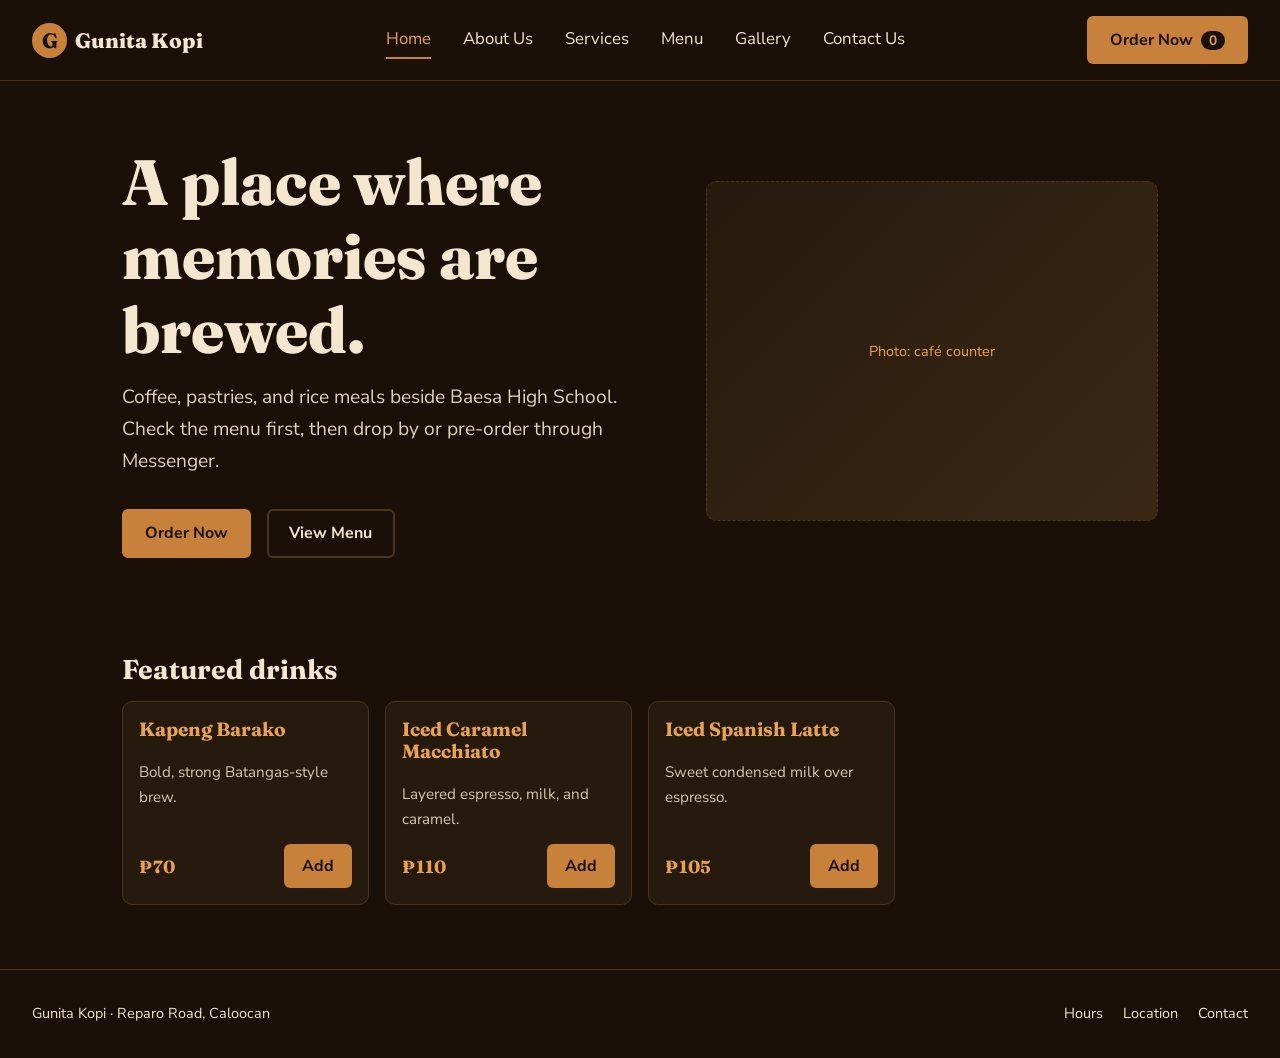
<file: index.html>
<!DOCTYPE html>
<html lang="en">
<head>
<meta charset="utf-8">
<meta name="viewport" content="width=device-width, initial-scale=1">
<title>Gunita Kopi | A place where memories are brewed</title>
<link rel="stylesheet" href="https://fonts.googleapis.com/css2?family=Fraunces:wght@600;800&family=Nunito+Sans:wght@400;600;700&display=swap">
<link rel="stylesheet" href="style.css">
</head>
<body>
<a class="skip" href="#main">Skip to content</a>
<header class="top">
  <a class="brand" href="#home"><span class="mark">G</span>Gunita Kopi</a>
  <button class="burger" id="burger" aria-label="Toggle menu" aria-expanded="false">Menu</button>
  <nav id="nav" aria-label="Main">
    <a href="#home">Home</a><a href="#about">About Us</a><a href="#services">Services</a>
    <a href="#menu">Menu</a><a href="#gallery">Gallery</a><a href="#contact">Contact Us</a>
  </nav>
  <button class="btn" id="orderBtn">Order Now <span id="cartCount" class="count">0</span></button>
</header>

<main id="main">
<!-- HOME -->
<section class="page" id="home">
  <div class="hero">
    <div>
      <h1>A place where memories are brewed.</h1>
      <p class="lead">Coffee, pastries, and rice meals beside Baesa High School. Check the menu first, then drop by or pre-order through Messenger.</p>
      <div class="row"><button class="btn" data-open-cart>Order Now</button><a class="btn ghost" href="#menu">View Menu</a></div>
    </div>
    <div class="ph hero-ph" role="img" aria-label="Placeholder for a photo of the Gunita Kopi counter"><span>Photo: café counter</span></div>
  </div>
  <h2>Featured drinks</h2>
  <div class="grid" id="featured"></div>
</section>

<!-- ABOUT -->
<section class="page" id="about">
  <h1>Our story</h1>
  <div class="two">
    <div class="prose">
      <p>Gunita Kopi opened in April 2025 along Reparo Road in Caloocan, founded by Mr. Eric Espedilion. <em>Gunita</em> means memory and <em>Kopi</em> means coffee.</p>
      <p>We serve students, teachers, workers, and neighbors who want a warm, familiar place to talk, study, and unwind.</p>
      <h3>Mission</h3><p>To provide quality coffee, meals, and service that create comfort, happiness, and meaningful experiences for customers.</p>
      <h3>Vision</h3><p>To become a well-known local café recognized for its warm atmosphere, friendly service, and positive community impact.</p>
    </div>
    <div class="ph" role="img" aria-label="Placeholder for a photo of the café"><span>Photo: our shop</span></div>
  </div>
  <h2>Meet the team</h2>
  <div class="grid">
    <article class="card center"><div class="ph sm"><span>Photo</span></div><h3>Mr. Eric Espedilion</h3><p>Owner and founder</p></article>
    <article class="card center"><div class="ph sm"><span>Photo</span></div><h3>Our baristas</h3><p>Coffee, drinks, and the daily rush</p></article>
    <article class="card center"><div class="ph sm"><span>Photo</span></div><h3>Working students</h3><p>Food prep, serving, and upkeep</p></article>
  </div>
</section>

<!-- SERVICES -->
<section class="page" id="services">
  <h1>Our services</h1>
  <p class="lead">Three ways to enjoy Gunita Kopi.</p>
  <div class="grid">
    <article class="card"><h3>Dine-in</h3><p>Comfortable seating for conversations and meals with friends or co-workers.</p></article>
    <article class="card"><h3>Study and hangout</h3><p>A quiet corner for students and teachers from nearby schools to read, review, and relax.</p></article>
    <article class="card"><h3>Messenger pre-order</h3><p>Add items to your order here, send it through Facebook Messenger, and pick it up at the café.</p></article>
  </div>
  <div class="cta"><p>Ready to order ahead?</p><button class="btn" data-open-cart>Order Now</button></div>
</section>

<!-- MENU -->
<section class="page" id="menu">
  <h1>Our menu</h1>
  <div class="tabs" id="tabs" role="tablist" aria-label="Menu categories"></div>
  <p class="status" id="menuStatus" role="status" aria-live="polite">Pick a category, then tap Add to build your order.</p>
  <div class="grid" id="menuGrid"></div>
  <p class="note">Prices and availability are subject to change. Confirm with the café when you order.</p>
</section>

<!-- GALLERY -->
<section class="page" id="gallery">
  <h1>Gallery</h1>
  <div class="tabs" id="galTabs"></div>
  <div class="gal" id="galGrid"></div>
</section>

<!-- CONTACT -->
<section class="page" id="contact">
  <h1>Contact us</h1>
  <div class="two">
    <form id="form" novalidate>
      <h2>Send a message</h2>
      <label for="fn">Name</label><input id="fn" required autocomplete="name">
      <label for="fe">Email</label><input id="fe" type="email" required autocomplete="email">
      <label for="fm">Message</label><textarea id="fm" rows="5" required></textarea>
      <button class="btn" type="submit">Send message</button>
      <p class="status" id="formStatus" role="status" aria-live="polite"></p>
    </form>
    <div>
      <div class="ph" role="img" aria-label="Placeholder for a map"><span>Map: Reparo Road, beside Baesa High School</span></div>
      <h2>Visit us</h2>
      <p>Reparo Road, beside Baesa High School, Caloocan City</p>
      <p>Hours: Daily, 10:00 AM to 9:00 PM <small>(update with your real hours)</small></p>
      <p><a class="link" id="msgLink" target="_blank" rel="noopener" href="#">Message us on Facebook</a></p>
    </div>
  </div>
</section>
</main>

<footer>
  <span>Gunita Kopi · Reparo Road, Caloocan</span>
  <span><a href="#contact">Hours</a> <a href="#contact">Location</a> <a href="#contact">Contact</a></span>
</footer>

<!-- CART -->
<aside class="cart" id="cart" aria-label="Your order" aria-hidden="true">
  <div class="cart-head"><h2>Your order</h2><button class="x" id="closeCart" aria-label="Close order panel">Close</button></div>
  <div id="cartItems"></div>
  <div class="total">Total <strong id="cartTotal">₱0</strong></div>
  <label for="cName">Name for pickup</label><input id="cName" autocomplete="name">
  <button class="btn wide" id="sendOrder">Send order on Messenger</button>
  <button class="btn ghost wide" id="clearCart">Clear order</button>
  <p class="status" id="cartStatus" role="status" aria-live="polite"></p>
</aside>
<div class="scrim" id="scrim"></div>
<script src="script.js"></script>
</body>
</html>
</file>
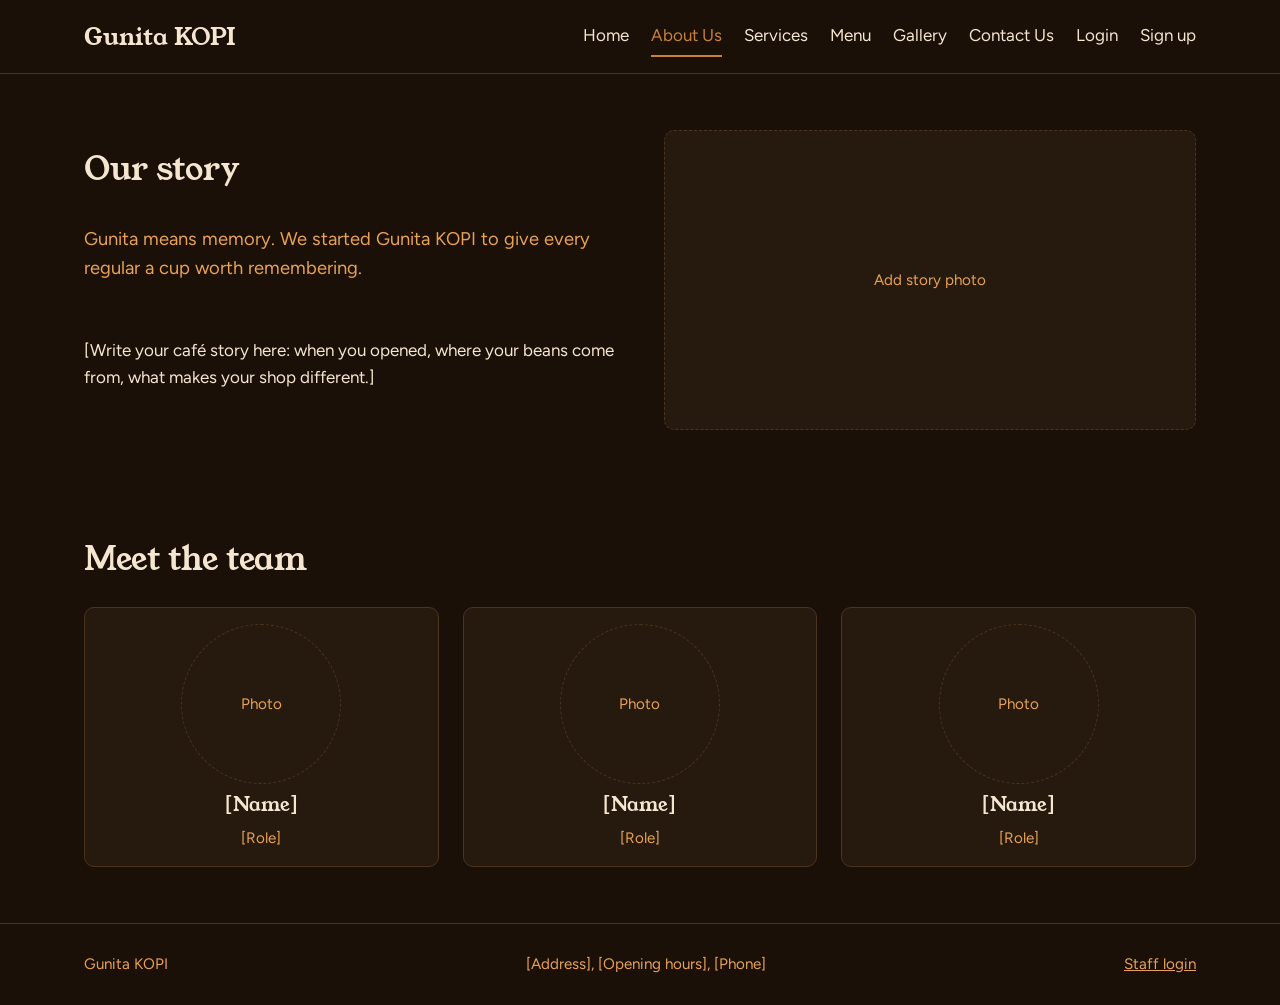
<file: about.html>
<!doctype html>
<html lang="en">
<head>
<meta charset="utf-8">
<meta name="viewport" content="width=device-width,initial-scale=1">
<title>About Us | Gunita KOPI</title>
<link rel="preconnect" href="https://fonts.googleapis.com">
<link href="https://fonts.googleapis.com/css2?family=Figtree:wght@400;700&family=Young+Serif&display=swap" rel="stylesheet">
<style>
:root{--bg:#1a1008;--card:#261a0e;--line:#4a3420;--cream:#f5e6d0;--or:#c8813a;--lo:#e8a255;--ok:#7eb89a}
*{box-sizing:border-box}
body{margin:0;background:var(--bg);color:var(--cream);font:17px/1.6 'Figtree',sans-serif}
h1,h2,h3{font-family:'Young Serif',Georgia,serif;font-weight:400;line-height:1.15;margin:0}
h1{font-size:clamp(2.4rem,6vw,4rem)}h2{font-size:2rem}h3{font-size:1.2rem}
a{color:var(--lo)}
.wrap{max-width:1160px;margin:0 auto;padding:0 24px}
header{border-bottom:1px solid var(--line)}
header .wrap{display:flex;align-items:center;justify-content:space-between;gap:16px;flex-wrap:wrap;padding-top:16px;padding-bottom:16px}
.logo{font:1.5rem 'Young Serif',serif;color:var(--cream);text-decoration:none}.logo span{color:var(--cream)}
nav{display:flex;gap:22px;flex-wrap:wrap}
nav a{color:var(--cream);text-decoration:none;padding:6px 0;border-bottom:2px solid transparent}
nav a:hover,nav a[aria-current]{color:var(--or);border-color:var(--or)}
.btn{display:inline-flex;align-items:center;min-height:44px;padding:0 24px;background:var(--or);color:var(--bg);border:0;border-radius:6px;font:700 1rem 'Figtree',sans-serif;text-decoration:none;cursor:pointer}
.btn:hover{background:var(--lo)}
.btn.ghost{background:transparent;color:var(--cream);border:1px solid var(--line)}
:focus-visible{outline:3px solid var(--lo);outline-offset:2px}
section{padding:56px 0}
.split{display:grid;grid-template-columns:repeat(auto-fit,minmax(300px,1fr));gap:48px;align-items:center}
.stack{display:flex;flex-direction:column;gap:18px;align-items:flex-start}
.row{display:flex;gap:14px;flex-wrap:wrap}
.lead{color:var(--lo);font-size:1.15rem;max-width:46ch}
.ph{min-height:300px;background:var(--card);border:1px dashed var(--line);border-radius:10px;display:flex;align-items:center;justify-content:center;color:var(--lo);font-size:.95rem}
.ph.sm{min-height:150px;width:100%}
.grid{display:grid;grid-template-columns:repeat(auto-fit,minmax(240px,1fr));gap:24px;margin-top:28px}
.card{background:var(--card);border:1px solid var(--line);border-radius:10px;padding:16px;display:flex;flex-direction:column;gap:10px}
.card p{margin:0;color:var(--lo);font-size:.95rem}
.card .bar{display:flex;justify-content:space-between;align-items:center;margin-top:auto}
.price{color:var(--lo);font-weight:700}
.tabs{display:flex;gap:10px;flex-wrap:wrap;margin:24px 0 0}
.tab{min-height:44px;padding:0 20px;border-radius:22px;border:1px solid var(--line);background:var(--card);color:var(--cream);font:1rem 'Figtree',sans-serif;cursor:pointer}
.tab[aria-pressed=true]{background:var(--or);color:var(--bg);border-color:var(--or);font-weight:700}
.status{display:none;margin-top:18px;padding:12px 16px;border:1px solid var(--ok);color:var(--cream);background:var(--card);border-radius:8px}
.status::before{content:'\2713  ';color:var(--ok);font-weight:700}
.status.show{display:block}
form{display:flex;flex-direction:column;gap:14px}
label{display:flex;flex-direction:column;gap:6px;color:var(--lo);font-size:.95rem}
input,textarea{background:var(--card);color:var(--cream);border:1px solid var(--line);border-radius:6px;padding:12px 14px;font:1rem 'Figtree',sans-serif}
input:focus,textarea:focus{outline:0;border:2px solid var(--or);padding:11px 13px}
footer{border-top:1px solid var(--line);padding:28px 0;color:var(--lo);font-size:.95rem}
footer .wrap{display:flex;justify-content:space-between;gap:12px;flex-wrap:wrap}
</style>
</head>
<body>
<header><div class="wrap"><a class="logo" href="index.html">Gunita <span>KOPI</span></a><nav aria-label="Main"><a href="index.html">Home</a><a href="about.html" aria-current=page>About Us</a><a href="services.html">Services</a><a href="menu.html">Menu</a><a href="gallery.html">Gallery</a><a href="contact.html">Contact Us</a><a href="login.html">Login</a><a href="signup.html">Sign up</a></nav><a class="btn" href="buyer.html">Order now</a></div></header>
<main>
<section><div class="wrap split"><div class="stack"><h2>Our story</h2><p class="lead">Gunita means memory. We started Gunita KOPI to give every regular a cup worth remembering.</p><p>[Write your café story here: when you opened, where your beans come from, what makes your shop different.]</p></div><div class="ph">Add story photo</div></div></section>
<section><div class="wrap"><h2>Meet the team</h2><div class="grid"><article class="card" style="align-items:center;text-align:center"><div class="ph sm" style="max-width:160px;min-height:160px;border-radius:50%">Photo</div><h3>[Name]</h3><p>[Role]</p></article><article class="card" style="align-items:center;text-align:center"><div class="ph sm" style="max-width:160px;min-height:160px;border-radius:50%">Photo</div><h3>[Name]</h3><p>[Role]</p></article><article class="card" style="align-items:center;text-align:center"><div class="ph sm" style="max-width:160px;min-height:160px;border-radius:50%">Photo</div><h3>[Name]</h3><p>[Role]</p></article></div></div></section>
</main>
<footer><div class="wrap"><span>Gunita KOPI</span><span>[Address], [Opening hours], [Phone]</span></div></footer>

<script src="app.js"></script></body>
</html>
</file>
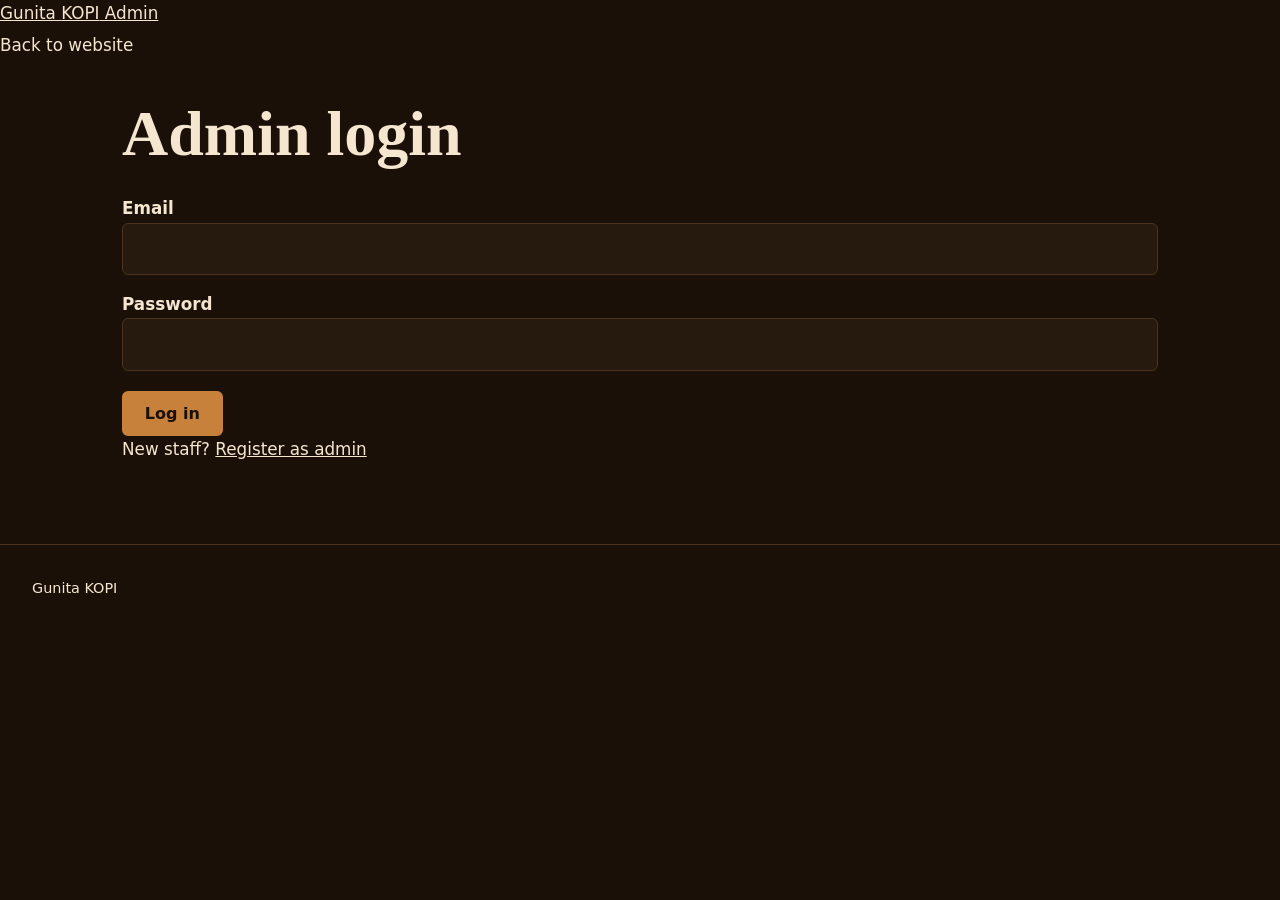
<file: admin-login.html>
<!doctype html><html lang="en"><head><meta charset="utf-8"><meta name="viewport" content="width=device-width,initial-scale=1"><title>Admin login | Gunita KOPI</title><link href="https://fonts.googleapis.com/css2?family=Figtree:wght@400;700&family=Young+Serif&display=swap" rel="stylesheet"><link rel="stylesheet" href="style.css"></head><body data-page="adminLogin"><header></header><main><section><div class="wrap" id="app"></div></section></main><footer><div class="wrap"><span>Gunita KOPI</span></div></footer><script src="app.js"></script></body></html>
</file>
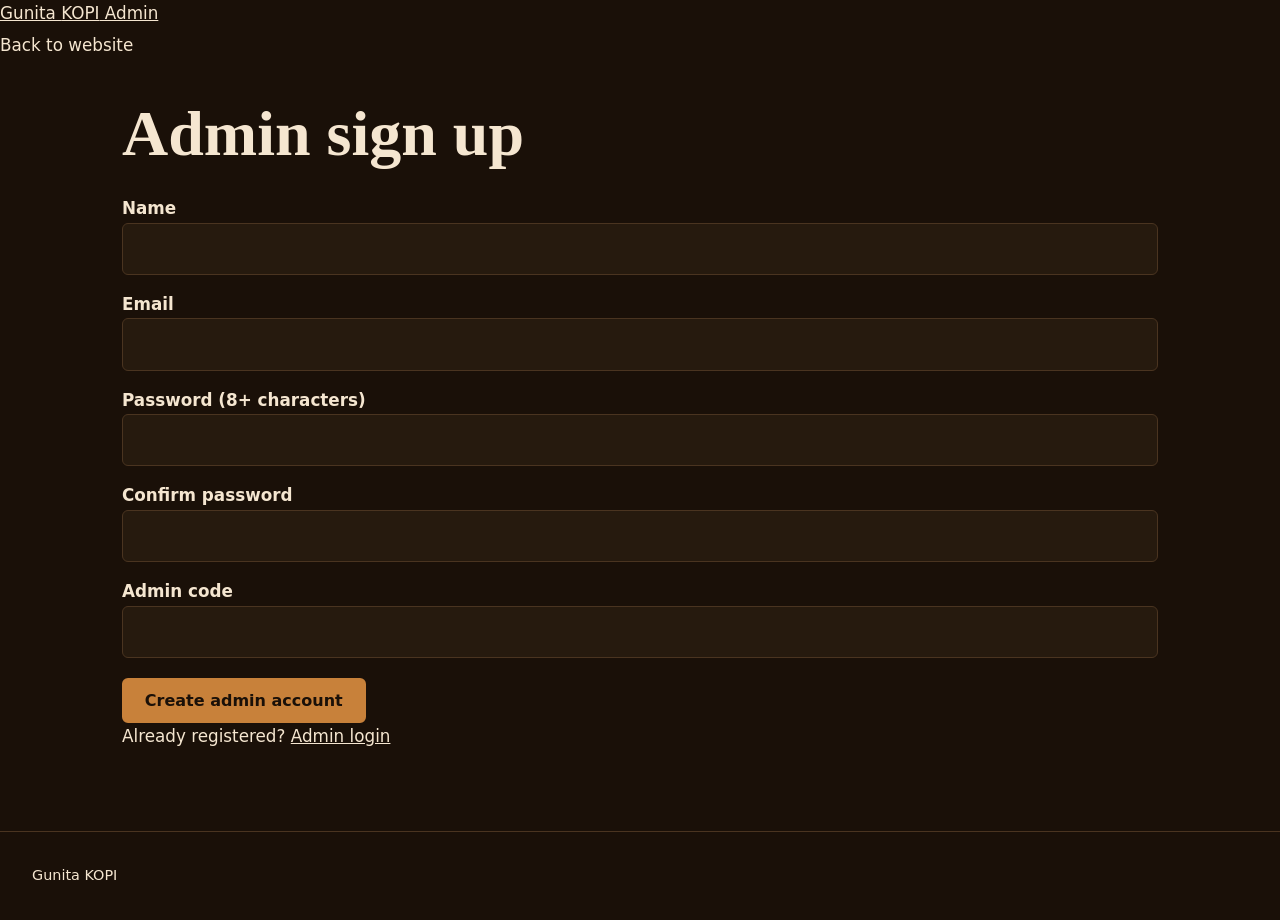
<file: admin-signup.html>
<!doctype html><html lang="en"><head><meta charset="utf-8"><meta name="viewport" content="width=device-width,initial-scale=1"><title>Admin sign up | Gunita KOPI</title><link href="https://fonts.googleapis.com/css2?family=Figtree:wght@400;700&family=Young+Serif&display=swap" rel="stylesheet"><link rel="stylesheet" href="style.css"></head><body data-page="adminSignup"><header></header><main><section><div class="wrap" id="app"></div></section></main><footer><div class="wrap"><span>Gunita KOPI</span></div></footer><script src="app.js"></script></body></html>
</file>
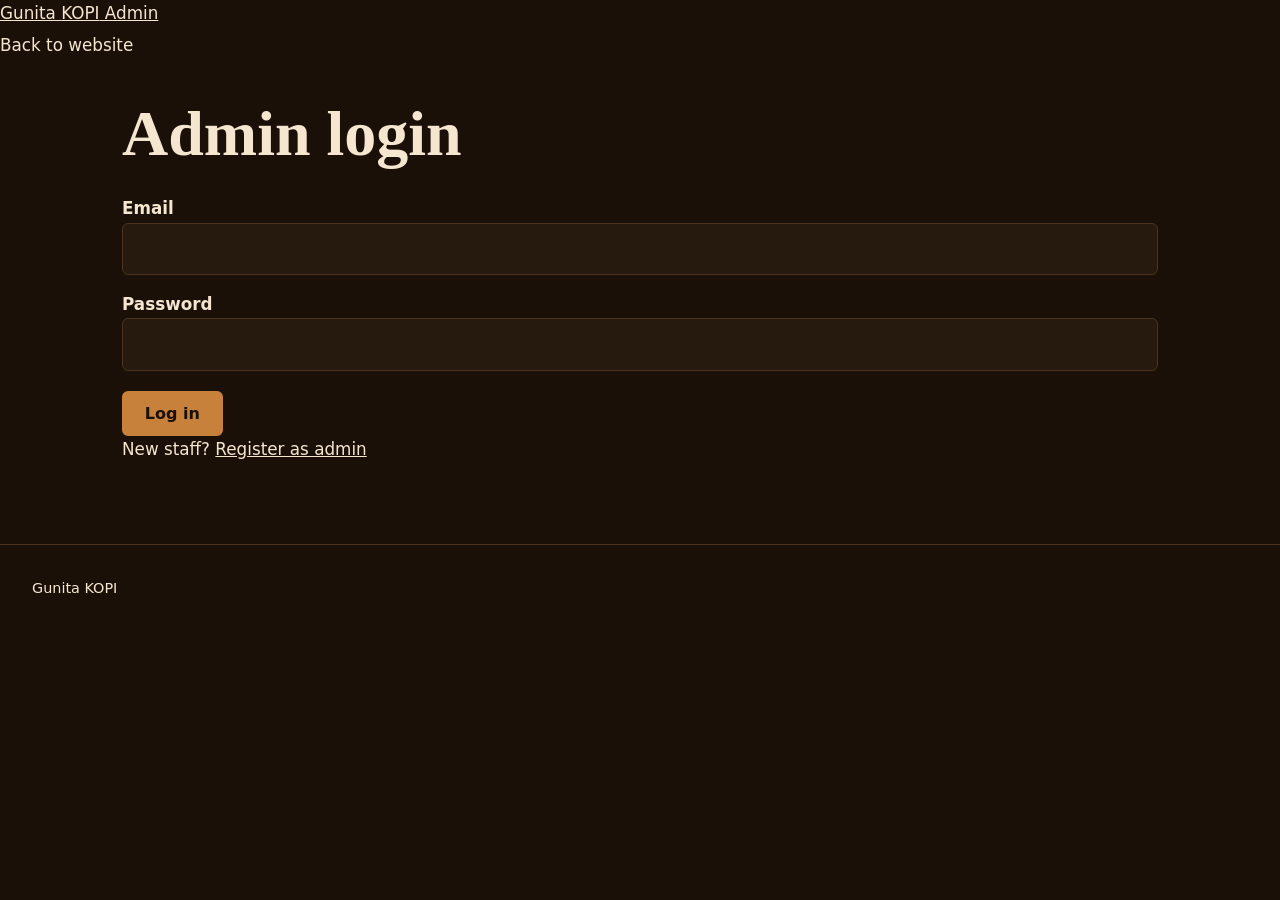
<file: admin.html>
<!doctype html><html lang="en"><head><meta charset="utf-8"><meta name="viewport" content="width=device-width,initial-scale=1"><title>Admin | Gunita KOPI</title><link href="https://fonts.googleapis.com/css2?family=Figtree:wght@400;700&family=Young+Serif&display=swap" rel="stylesheet"><link rel="stylesheet" href="style.css"></head><body data-page="admin"><header></header><main><section><div class="wrap" id="app"></div></section></main><footer><div class="wrap"><span>Gunita KOPI</span></div></footer><script src="app.js"></script></body></html>
</file>
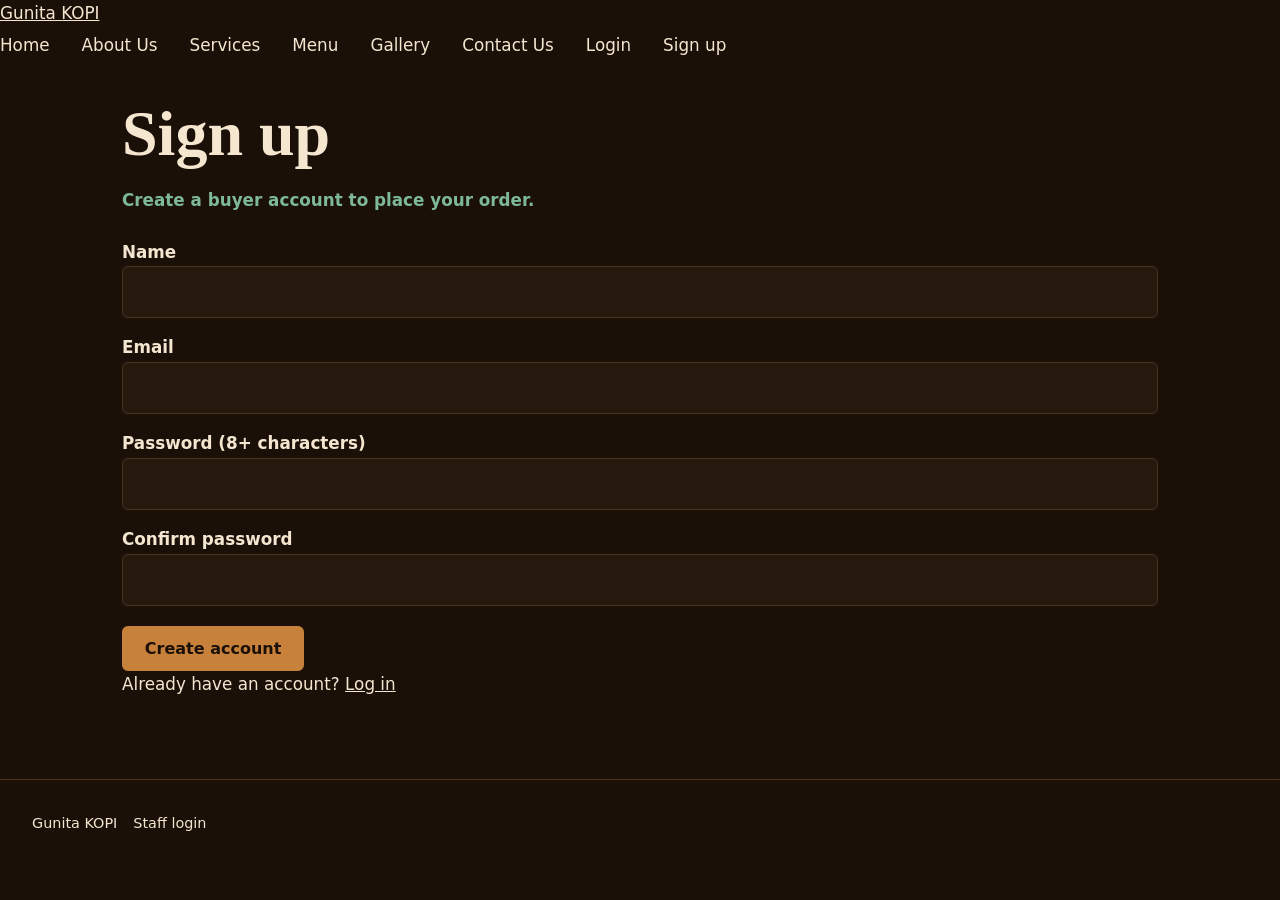
<file: buyer.html>
<!doctype html><html lang="en"><head><meta charset="utf-8"><meta name="viewport" content="width=device-width,initial-scale=1"><title>Order | Gunita KOPI</title><link href="https://fonts.googleapis.com/css2?family=Figtree:wght@400;700&family=Young+Serif&display=swap" rel="stylesheet"><link rel="stylesheet" href="style.css"></head><body data-page="buyer"><header></header><main><section><div class="wrap" id="app"></div></section></main><footer><div class="wrap"><span>Gunita KOPI</span></div></footer><script src="app.js"></script></body></html>
</file>
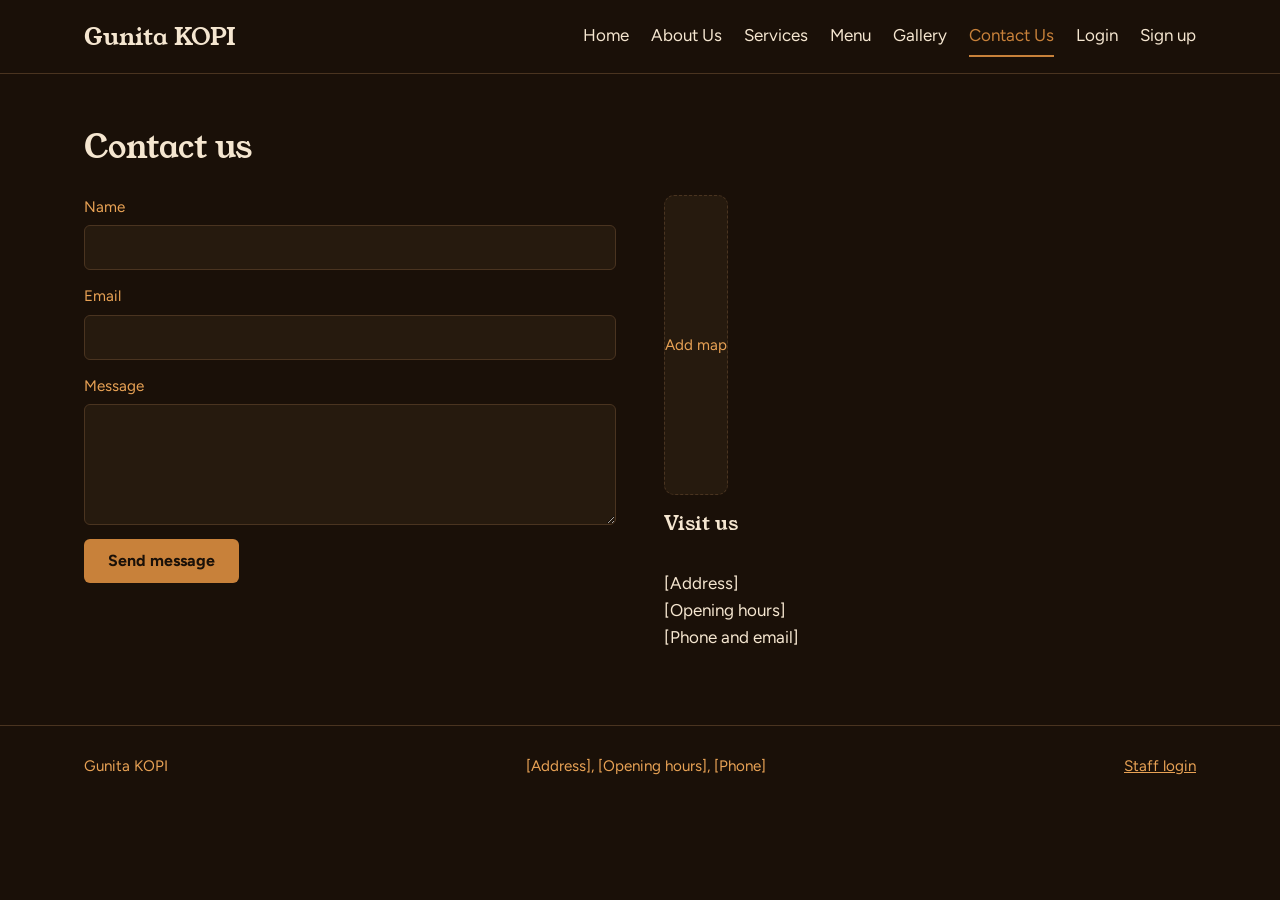
<file: contact.html>
<!doctype html>
<html lang="en">
<head>
<meta charset="utf-8">
<meta name="viewport" content="width=device-width,initial-scale=1">
<title>Contact Us | Gunita KOPI</title>
<link rel="preconnect" href="https://fonts.googleapis.com">
<link href="https://fonts.googleapis.com/css2?family=Figtree:wght@400;700&family=Young+Serif&display=swap" rel="stylesheet">
<style>
:root{--bg:#1a1008;--card:#261a0e;--line:#4a3420;--cream:#f5e6d0;--or:#c8813a;--lo:#e8a255;--ok:#7eb89a}
*{box-sizing:border-box}
body{margin:0;background:var(--bg);color:var(--cream);font:17px/1.6 'Figtree',sans-serif}
h1,h2,h3{font-family:'Young Serif',Georgia,serif;font-weight:400;line-height:1.15;margin:0}
h1{font-size:clamp(2.4rem,6vw,4rem)}h2{font-size:2rem}h3{font-size:1.2rem}
a{color:var(--lo)}
.wrap{max-width:1160px;margin:0 auto;padding:0 24px}
header{border-bottom:1px solid var(--line)}
header .wrap{display:flex;align-items:center;justify-content:space-between;gap:16px;flex-wrap:wrap;padding-top:16px;padding-bottom:16px}
.logo{font:1.5rem 'Young Serif',serif;color:var(--cream);text-decoration:none}.logo span{color:var(--cream)}
nav{display:flex;gap:22px;flex-wrap:wrap}
nav a{color:var(--cream);text-decoration:none;padding:6px 0;border-bottom:2px solid transparent}
nav a:hover,nav a[aria-current]{color:var(--or);border-color:var(--or)}
.btn{display:inline-flex;align-items:center;min-height:44px;padding:0 24px;background:var(--or);color:var(--bg);border:0;border-radius:6px;font:700 1rem 'Figtree',sans-serif;text-decoration:none;cursor:pointer}
.btn:hover{background:var(--lo)}
.btn.ghost{background:transparent;color:var(--cream);border:1px solid var(--line)}
:focus-visible{outline:3px solid var(--lo);outline-offset:2px}
section{padding:56px 0}
.split{display:grid;grid-template-columns:repeat(auto-fit,minmax(300px,1fr));gap:48px;align-items:center}
.stack{display:flex;flex-direction:column;gap:18px;align-items:flex-start}
.row{display:flex;gap:14px;flex-wrap:wrap}
.lead{color:var(--lo);font-size:1.15rem;max-width:46ch}
.ph{min-height:300px;background:var(--card);border:1px dashed var(--line);border-radius:10px;display:flex;align-items:center;justify-content:center;color:var(--lo);font-size:.95rem}
.ph.sm{min-height:150px;width:100%}
.grid{display:grid;grid-template-columns:repeat(auto-fit,minmax(240px,1fr));gap:24px;margin-top:28px}
.card{background:var(--card);border:1px solid var(--line);border-radius:10px;padding:16px;display:flex;flex-direction:column;gap:10px}
.card p{margin:0;color:var(--lo);font-size:.95rem}
.card .bar{display:flex;justify-content:space-between;align-items:center;margin-top:auto}
.price{color:var(--lo);font-weight:700}
.tabs{display:flex;gap:10px;flex-wrap:wrap;margin:24px 0 0}
.tab{min-height:44px;padding:0 20px;border-radius:22px;border:1px solid var(--line);background:var(--card);color:var(--cream);font:1rem 'Figtree',sans-serif;cursor:pointer}
.tab[aria-pressed=true]{background:var(--or);color:var(--bg);border-color:var(--or);font-weight:700}
.status{display:none;margin-top:18px;padding:12px 16px;border:1px solid var(--ok);color:var(--cream);background:var(--card);border-radius:8px}
.status::before{content:'\2713  ';color:var(--ok);font-weight:700}
.status.show{display:block}
form{display:flex;flex-direction:column;gap:14px}
label{display:flex;flex-direction:column;gap:6px;color:var(--lo);font-size:.95rem}
input,textarea{background:var(--card);color:var(--cream);border:1px solid var(--line);border-radius:6px;padding:12px 14px;font:1rem 'Figtree',sans-serif}
input:focus,textarea:focus{outline:0;border:2px solid var(--or);padding:11px 13px}
footer{border-top:1px solid var(--line);padding:28px 0;color:var(--lo);font-size:.95rem}
footer .wrap{display:flex;justify-content:space-between;gap:12px;flex-wrap:wrap}
</style>
</head>
<body>
<header><div class="wrap"><a class="logo" href="index.html">Gunita <span>KOPI</span></a><nav aria-label="Main"><a href="index.html">Home</a><a href="about.html">About Us</a><a href="services.html">Services</a><a href="menu.html">Menu</a><a href="gallery.html">Gallery</a><a href="contact.html" aria-current=page>Contact Us</a><a href="login.html">Login</a><a href="signup.html">Sign up</a></nav><a class="btn" href="buyer.html">Order now</a></div></header>
<main>
<section><div class="wrap"><h2>Contact us</h2><div class="split" style="align-items:start;margin-top:28px"><form id="cf"><label>Name<input name="name" required></label><label>Email<input type="email" name="email" required></label><label>Message<textarea name="message" rows="5" required></textarea></label><button class="btn" type="submit" style="align-self:flex-start">Send message</button><div class="status" id="status" role="status">Message sent. We will reply soon.</div></form><div class="stack"><div class="ph">Add map</div><h3>Visit us</h3><p>[Address]<br>[Opening hours]<br>[Phone and email]</p></div></div></div></section>
</main>
<footer><div class="wrap"><span>Gunita KOPI</span><span>[Address], [Opening hours], [Phone]</span></div></footer>
<script>document.getElementById('cf').onsubmit=e=>{e.preventDefault();document.getElementById('status').classList.add('show');e.target.reset()}</script>
<script src="app.js"></script></body>
</html>
</file>
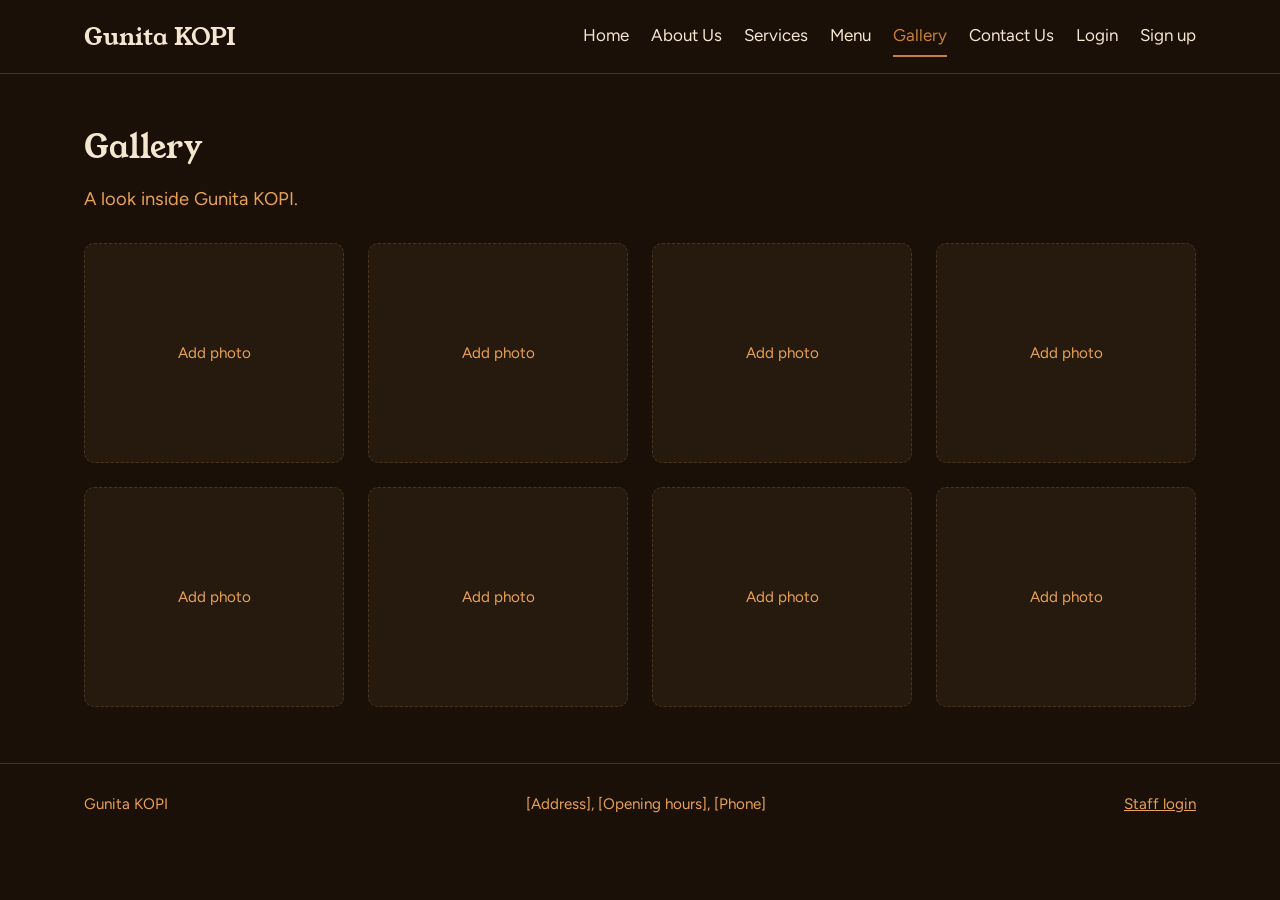
<file: gallery.html>
<!doctype html>
<html lang="en">
<head>
<meta charset="utf-8">
<meta name="viewport" content="width=device-width,initial-scale=1">
<title>Gallery | Gunita KOPI</title>
<link rel="preconnect" href="https://fonts.googleapis.com">
<link href="https://fonts.googleapis.com/css2?family=Figtree:wght@400;700&family=Young+Serif&display=swap" rel="stylesheet">
<style>
:root{--bg:#1a1008;--card:#261a0e;--line:#4a3420;--cream:#f5e6d0;--or:#c8813a;--lo:#e8a255;--ok:#7eb89a}
*{box-sizing:border-box}
body{margin:0;background:var(--bg);color:var(--cream);font:17px/1.6 'Figtree',sans-serif}
h1,h2,h3{font-family:'Young Serif',Georgia,serif;font-weight:400;line-height:1.15;margin:0}
h1{font-size:clamp(2.4rem,6vw,4rem)}h2{font-size:2rem}h3{font-size:1.2rem}
a{color:var(--lo)}
.wrap{max-width:1160px;margin:0 auto;padding:0 24px}
header{border-bottom:1px solid var(--line)}
header .wrap{display:flex;align-items:center;justify-content:space-between;gap:16px;flex-wrap:wrap;padding-top:16px;padding-bottom:16px}
.logo{font:1.5rem 'Young Serif',serif;color:var(--cream);text-decoration:none}.logo span{color:var(--cream)}
nav{display:flex;gap:22px;flex-wrap:wrap}
nav a{color:var(--cream);text-decoration:none;padding:6px 0;border-bottom:2px solid transparent}
nav a:hover,nav a[aria-current]{color:var(--or);border-color:var(--or)}
.btn{display:inline-flex;align-items:center;min-height:44px;padding:0 24px;background:var(--or);color:var(--bg);border:0;border-radius:6px;font:700 1rem 'Figtree',sans-serif;text-decoration:none;cursor:pointer}
.btn:hover{background:var(--lo)}
.btn.ghost{background:transparent;color:var(--cream);border:1px solid var(--line)}
:focus-visible{outline:3px solid var(--lo);outline-offset:2px}
section{padding:56px 0}
.split{display:grid;grid-template-columns:repeat(auto-fit,minmax(300px,1fr));gap:48px;align-items:center}
.stack{display:flex;flex-direction:column;gap:18px;align-items:flex-start}
.row{display:flex;gap:14px;flex-wrap:wrap}
.lead{color:var(--lo);font-size:1.15rem;max-width:46ch}
.ph{min-height:300px;background:var(--card);border:1px dashed var(--line);border-radius:10px;display:flex;align-items:center;justify-content:center;color:var(--lo);font-size:.95rem}
.ph.sm{min-height:150px;width:100%}
.grid{display:grid;grid-template-columns:repeat(auto-fit,minmax(240px,1fr));gap:24px;margin-top:28px}
.card{background:var(--card);border:1px solid var(--line);border-radius:10px;padding:16px;display:flex;flex-direction:column;gap:10px}
.card p{margin:0;color:var(--lo);font-size:.95rem}
.card .bar{display:flex;justify-content:space-between;align-items:center;margin-top:auto}
.price{color:var(--lo);font-weight:700}
.tabs{display:flex;gap:10px;flex-wrap:wrap;margin:24px 0 0}
.tab{min-height:44px;padding:0 20px;border-radius:22px;border:1px solid var(--line);background:var(--card);color:var(--cream);font:1rem 'Figtree',sans-serif;cursor:pointer}
.tab[aria-pressed=true]{background:var(--or);color:var(--bg);border-color:var(--or);font-weight:700}
.status{display:none;margin-top:18px;padding:12px 16px;border:1px solid var(--ok);color:var(--cream);background:var(--card);border-radius:8px}
.status::before{content:'\2713  ';color:var(--ok);font-weight:700}
.status.show{display:block}
form{display:flex;flex-direction:column;gap:14px}
label{display:flex;flex-direction:column;gap:6px;color:var(--lo);font-size:.95rem}
input,textarea{background:var(--card);color:var(--cream);border:1px solid var(--line);border-radius:6px;padding:12px 14px;font:1rem 'Figtree',sans-serif}
input:focus,textarea:focus{outline:0;border:2px solid var(--or);padding:11px 13px}
footer{border-top:1px solid var(--line);padding:28px 0;color:var(--lo);font-size:.95rem}
footer .wrap{display:flex;justify-content:space-between;gap:12px;flex-wrap:wrap}
</style>
</head>
<body>
<header><div class="wrap"><a class="logo" href="index.html">Gunita <span>KOPI</span></a><nav aria-label="Main"><a href="index.html">Home</a><a href="about.html">About Us</a><a href="services.html">Services</a><a href="menu.html">Menu</a><a href="gallery.html" aria-current=page>Gallery</a><a href="contact.html">Contact Us</a><a href="login.html">Login</a><a href="signup.html">Sign up</a></nav><a class="btn" href="buyer.html">Order now</a></div></header>
<main>
<section><div class="wrap"><h2>Gallery</h2><p class="lead">A look inside Gunita KOPI.</p><div class="grid"><div class="ph" style="min-height:220px">Add photo</div><div class="ph" style="min-height:220px">Add photo</div><div class="ph" style="min-height:220px">Add photo</div><div class="ph" style="min-height:220px">Add photo</div><div class="ph" style="min-height:220px">Add photo</div><div class="ph" style="min-height:220px">Add photo</div><div class="ph" style="min-height:220px">Add photo</div><div class="ph" style="min-height:220px">Add photo</div></div></div></section>
</main>
<footer><div class="wrap"><span>Gunita KOPI</span><span>[Address], [Opening hours], [Phone]</span></div></footer>

<script src="app.js"></script></body>
</html>
</file>
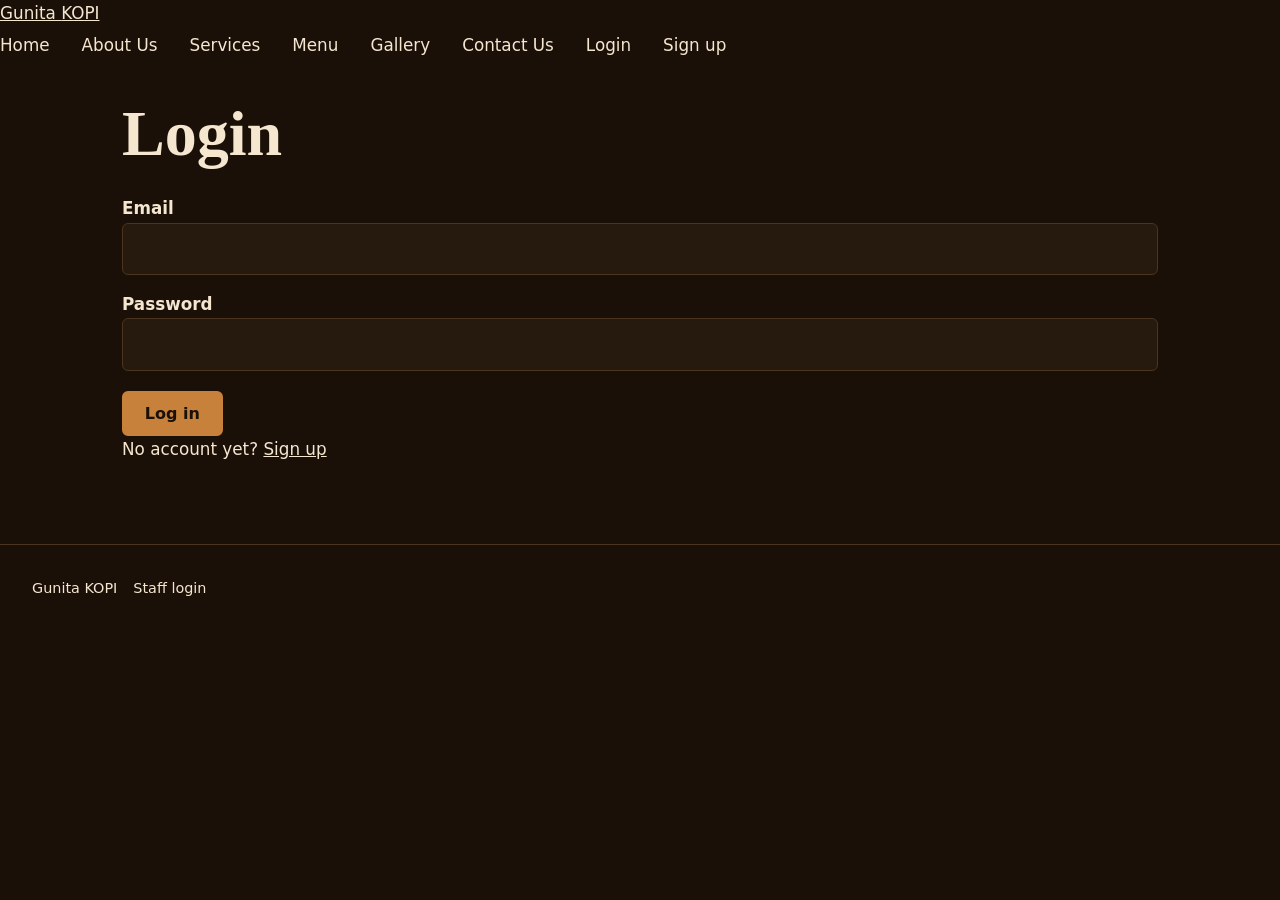
<file: login.html>
<!doctype html><html lang="en"><head><meta charset="utf-8"><meta name="viewport" content="width=device-width,initial-scale=1"><title>Login | Gunita KOPI</title><link href="https://fonts.googleapis.com/css2?family=Figtree:wght@400;700&family=Young+Serif&display=swap" rel="stylesheet"><link rel="stylesheet" href="style.css"></head><body data-page="login"><header></header><main><section><div class="wrap" id="app"></div></section></main><footer><div class="wrap"><span>Gunita KOPI</span></div></footer><script src="app.js"></script></body></html>
</file>
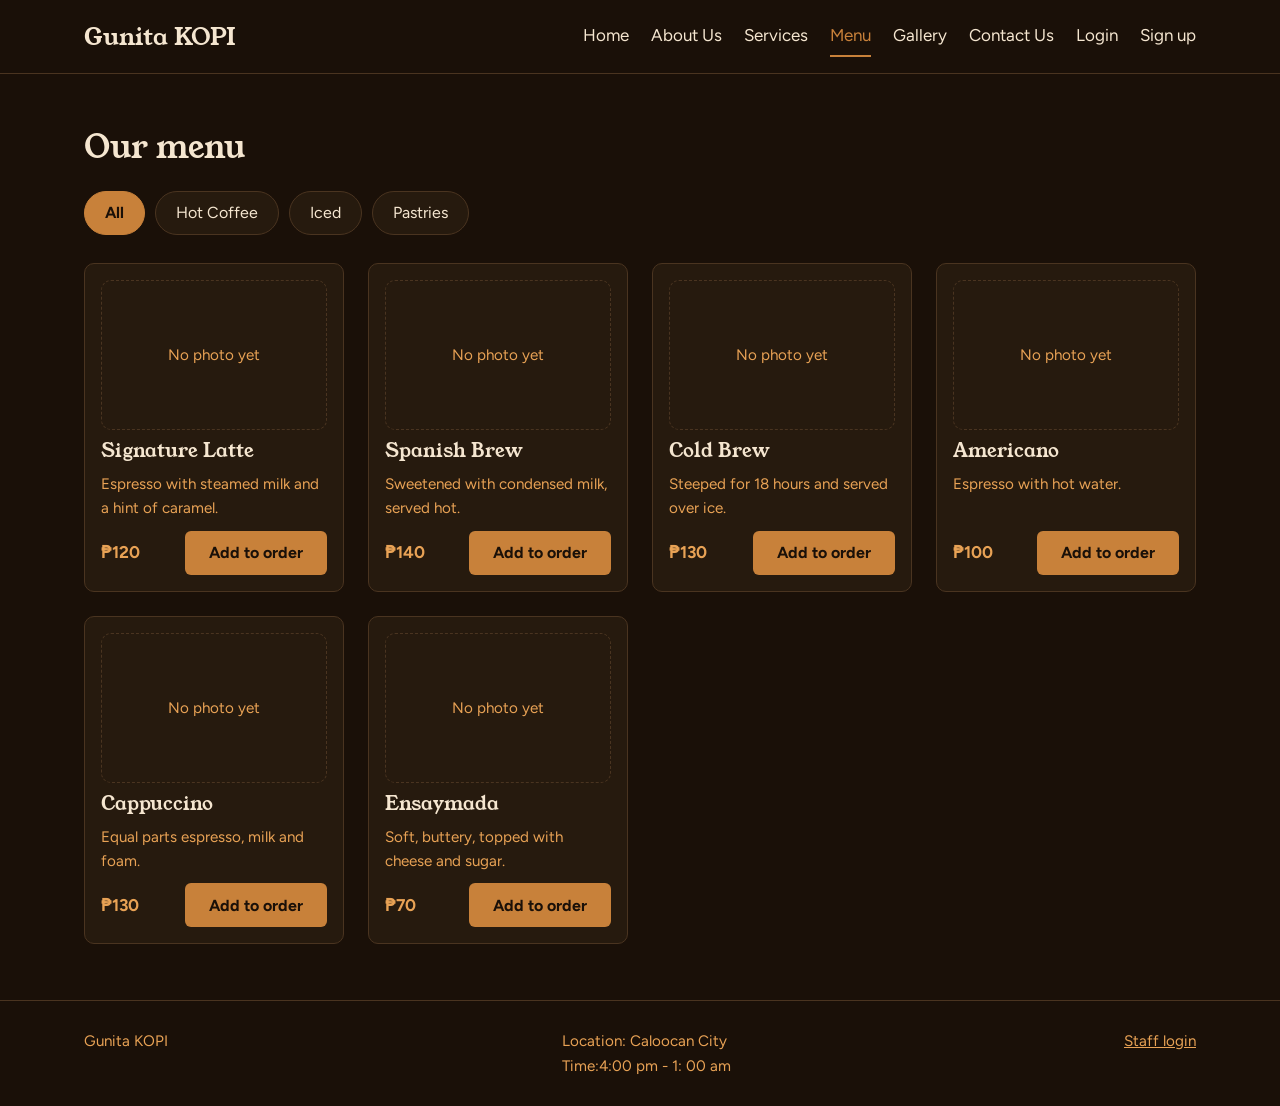
<file: menu.html>
<!doctype html>
<html lang="en">
<head>
<meta charset="utf-8">
<meta name="viewport" content="width=device-width,initial-scale=1">
<title>Menu | Gunita KOPI</title>
<link rel="preconnect" href="https://fonts.googleapis.com">
<link href="https://fonts.googleapis.com/css2?family=Figtree:wght@400;700&family=Young+Serif&display=swap" rel="stylesheet">
<style>
:root{--bg:#1a1008;--card:#261a0e;--line:#4a3420;--cream:#f5e6d0;--or:#c8813a;--lo:#e8a255;--ok:#7eb89a}
*{box-sizing:border-box}
body{margin:0;background:var(--bg);color:var(--cream);font:17px/1.6 'Figtree',sans-serif}
h1,h2,h3{font-family:'Young Serif',Georgia,serif;font-weight:400;line-height:1.15;margin:0}
h1{font-size:clamp(2.4rem,6vw,4rem)}h2{font-size:2rem}h3{font-size:1.2rem}
a{color:var(--lo)}
.wrap{max-width:1160px;margin:0 auto;padding:0 24px}
header{border-bottom:1px solid var(--line)}
header .wrap{display:flex;align-items:center;justify-content:space-between;gap:16px;flex-wrap:wrap;padding-top:16px;padding-bottom:16px}
.logo{font:1.5rem 'Young Serif',serif;color:var(--cream);text-decoration:none}.logo span{color:var(--cream)}
nav{display:flex;gap:22px;flex-wrap:wrap}
nav a{color:var(--cream);text-decoration:none;padding:6px 0;border-bottom:2px solid transparent}
nav a:hover,nav a[aria-current]{color:var(--or);border-color:var(--or)}
.btn{display:inline-flex;align-items:center;min-height:44px;padding:0 24px;background:var(--or);color:var(--bg);border:0;border-radius:6px;font:700 1rem 'Figtree',sans-serif;text-decoration:none;cursor:pointer}
.btn:hover{background:var(--lo)}
.btn.ghost{background:transparent;color:var(--cream);border:1px solid var(--line)}
:focus-visible{outline:3px solid var(--lo);outline-offset:2px}
section{padding:56px 0}
.split{display:grid;grid-template-columns:repeat(auto-fit,minmax(300px,1fr));gap:48px;align-items:center}
.stack{display:flex;flex-direction:column;gap:18px;align-items:flex-start}
.row{display:flex;gap:14px;flex-wrap:wrap}
.lead{color:var(--lo);font-size:1.15rem;max-width:46ch}
.ph{min-height:300px;background:var(--card);border:1px dashed var(--line);border-radius:10px;display:flex;align-items:center;justify-content:center;color:var(--lo);font-size:.95rem}
.ph.sm{min-height:150px;width:100%}
.grid{display:grid;grid-template-columns:repeat(auto-fit,minmax(240px,1fr));gap:24px;margin-top:28px}
.card{background:var(--card);border:1px solid var(--line);border-radius:10px;padding:16px;display:flex;flex-direction:column;gap:10px}
.card p{margin:0;color:var(--lo);font-size:.95rem}
.card .bar{display:flex;justify-content:space-between;align-items:center;margin-top:auto}
.price{color:var(--lo);font-weight:700}
.tabs{display:flex;gap:10px;flex-wrap:wrap;margin:24px 0 0}
.tab{min-height:44px;padding:0 20px;border-radius:22px;border:1px solid var(--line);background:var(--card);color:var(--cream);font:1rem 'Figtree',sans-serif;cursor:pointer}
.tab[aria-pressed=true]{background:var(--or);color:var(--bg);border-color:var(--or);font-weight:700}
.status{display:none;margin-top:18px;padding:12px 16px;border:1px solid var(--ok);color:var(--cream);background:var(--card);border-radius:8px}
.status::before{content:'\2713  ';color:var(--ok);font-weight:700}
.status.show{display:block}
form{display:flex;flex-direction:column;gap:14px}
label{display:flex;flex-direction:column;gap:6px;color:var(--lo);font-size:.95rem}
input,textarea{background:var(--card);color:var(--cream);border:1px solid var(--line);border-radius:6px;padding:12px 14px;font:1rem 'Figtree',sans-serif}
input:focus,textarea:focus{outline:0;border:2px solid var(--or);padding:11px 13px}
.pimg{width:100%;aspect-ratio:4/3;object-fit:cover;border-radius:8px;background:var(--bg)}
footer{border-top:1px solid var(--line);padding:28px 0;color:var(--lo);font-size:.95rem}
footer .wrap{display:flex;justify-content:space-between;gap:12px;flex-wrap:wrap}
</style>
</head>
<body data-page="menu">
<header><div class="wrap"><a class="logo" href="index.html">Gunita <span>KOPI</span></a><nav aria-label="Main"><a href="index.html">Home</a><a href="about.html">About Us</a><a href="services.html">Services</a><a href="menu.html" aria-current=page>Menu</a><a href="gallery.html">Gallery</a><a href="contact.html">Contact Us</a><a href="login.html">Login</a><a href="signup.html">Sign up</a></nav><a class="btn" href="buyer.html">Order now</a></div></header>
<main>
<section><div class="wrap"><h2>Our menu</h2><div class="tabs" role="group" aria-label="Categories"><button class="tab" aria-pressed="true" data-f="All">All</button><button class="tab" aria-pressed="false" data-f="Hot Coffee">Hot Coffee</button><button class="tab" aria-pressed="false" data-f="Iced">Iced</button><button class="tab" aria-pressed="false" data-f="Pastries">Pastries</button></div><div class="status" id="status" role="status"></div><div class="grid" id="products"></div></div></section>
</main>
<footer><div class="wrap"><span>Gunita KOPI</span><span>Location: Caloocan City <br> 
    Time:4:00 pm - 1: 00 am</span></div></footer>
<script src="app.js"></script></body>
</html>
</file>
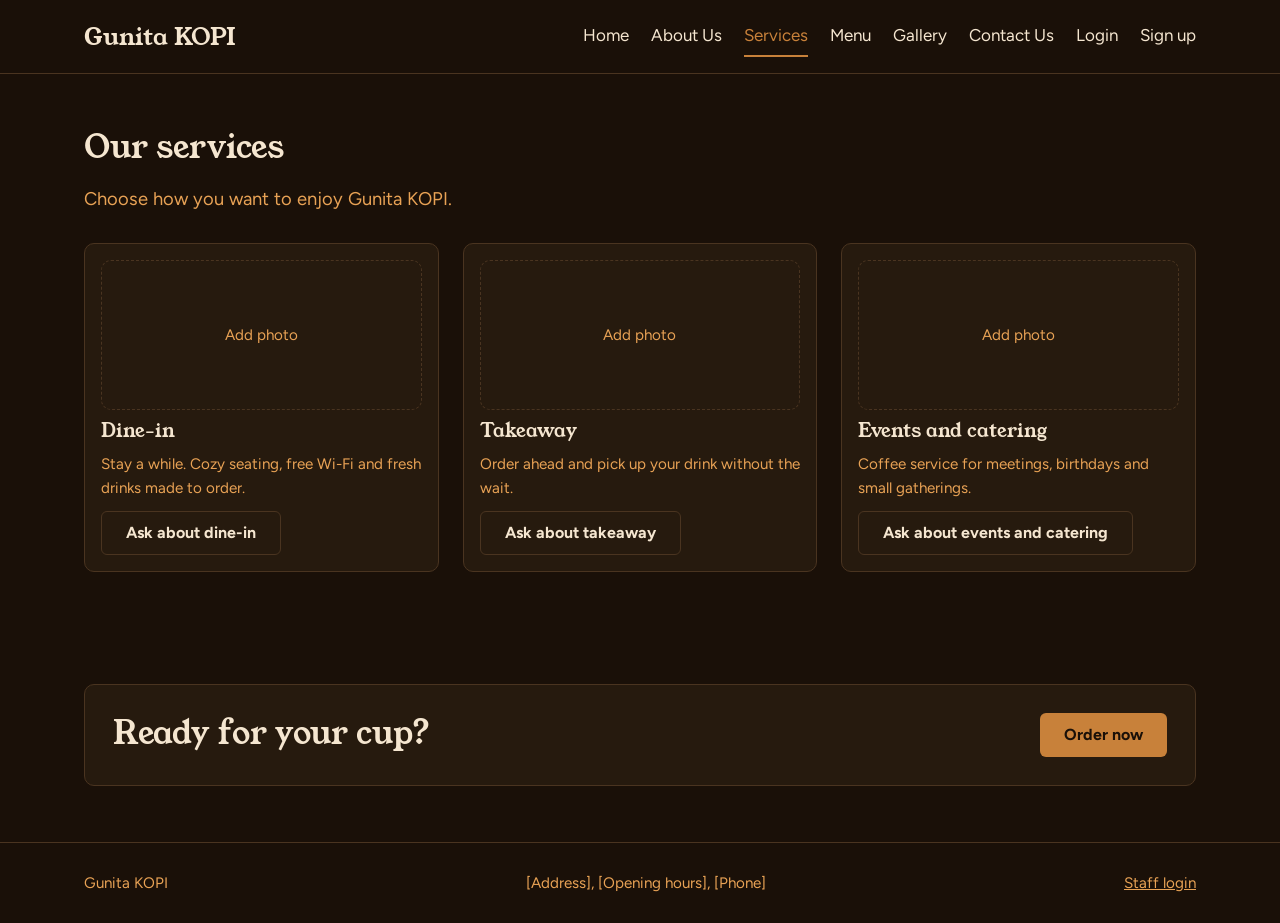
<file: services.html>
<!doctype html>
<html lang="en">
<head>
<meta charset="utf-8">
<meta name="viewport" content="width=device-width,initial-scale=1">
<title>Services | Gunita KOPI</title>
<link rel="preconnect" href="https://fonts.googleapis.com">
<link href="https://fonts.googleapis.com/css2?family=Figtree:wght@400;700&family=Young+Serif&display=swap" rel="stylesheet">
<style>
:root{--bg:#1a1008;--card:#261a0e;--line:#4a3420;--cream:#f5e6d0;--or:#c8813a;--lo:#e8a255;--ok:#7eb89a}
*{box-sizing:border-box}
body{margin:0;background:var(--bg);color:var(--cream);font:17px/1.6 'Figtree',sans-serif}
h1,h2,h3{font-family:'Young Serif',Georgia,serif;font-weight:400;line-height:1.15;margin:0}
h1{font-size:clamp(2.4rem,6vw,4rem)}h2{font-size:2rem}h3{font-size:1.2rem}
a{color:var(--lo)}
.wrap{max-width:1160px;margin:0 auto;padding:0 24px}
header{border-bottom:1px solid var(--line)}
header .wrap{display:flex;align-items:center;justify-content:space-between;gap:16px;flex-wrap:wrap;padding-top:16px;padding-bottom:16px}
.logo{font:1.5rem 'Young Serif',serif;color:var(--cream);text-decoration:none}.logo span{color:var(--cream)}
nav{display:flex;gap:22px;flex-wrap:wrap}
nav a{color:var(--cream);text-decoration:none;padding:6px 0;border-bottom:2px solid transparent}
nav a:hover,nav a[aria-current]{color:var(--or);border-color:var(--or)}
.btn{display:inline-flex;align-items:center;min-height:44px;padding:0 24px;background:var(--or);color:var(--bg);border:0;border-radius:6px;font:700 1rem 'Figtree',sans-serif;text-decoration:none;cursor:pointer}
.btn:hover{background:var(--lo)}
.btn.ghost{background:transparent;color:var(--cream);border:1px solid var(--line)}
:focus-visible{outline:3px solid var(--lo);outline-offset:2px}
section{padding:56px 0}
.split{display:grid;grid-template-columns:repeat(auto-fit,minmax(300px,1fr));gap:48px;align-items:center}
.stack{display:flex;flex-direction:column;gap:18px;align-items:flex-start}
.row{display:flex;gap:14px;flex-wrap:wrap}
.lead{color:var(--lo);font-size:1.15rem;max-width:46ch}
.ph{min-height:300px;background:var(--card);border:1px dashed var(--line);border-radius:10px;display:flex;align-items:center;justify-content:center;color:var(--lo);font-size:.95rem}
.ph.sm{min-height:150px;width:100%}
.grid{display:grid;grid-template-columns:repeat(auto-fit,minmax(240px,1fr));gap:24px;margin-top:28px}
.card{background:var(--card);border:1px solid var(--line);border-radius:10px;padding:16px;display:flex;flex-direction:column;gap:10px}
.card p{margin:0;color:var(--lo);font-size:.95rem}
.card .bar{display:flex;justify-content:space-between;align-items:center;margin-top:auto}
.price{color:var(--lo);font-weight:700}
.tabs{display:flex;gap:10px;flex-wrap:wrap;margin:24px 0 0}
.tab{min-height:44px;padding:0 20px;border-radius:22px;border:1px solid var(--line);background:var(--card);color:var(--cream);font:1rem 'Figtree',sans-serif;cursor:pointer}
.tab[aria-pressed=true]{background:var(--or);color:var(--bg);border-color:var(--or);font-weight:700}
.status{display:none;margin-top:18px;padding:12px 16px;border:1px solid var(--ok);color:var(--cream);background:var(--card);border-radius:8px}
.status::before{content:'\2713  ';color:var(--ok);font-weight:700}
.status.show{display:block}
form{display:flex;flex-direction:column;gap:14px}
label{display:flex;flex-direction:column;gap:6px;color:var(--lo);font-size:.95rem}
input,textarea{background:var(--card);color:var(--cream);border:1px solid var(--line);border-radius:6px;padding:12px 14px;font:1rem 'Figtree',sans-serif}
input:focus,textarea:focus{outline:0;border:2px solid var(--or);padding:11px 13px}
footer{border-top:1px solid var(--line);padding:28px 0;color:var(--lo);font-size:.95rem}
footer .wrap{display:flex;justify-content:space-between;gap:12px;flex-wrap:wrap}
</style>
</head>
<body>
<header><div class="wrap"><a class="logo" href="index.html">Gunita <span>KOPI</span></a><nav aria-label="Main"><a href="index.html">Home</a><a href="about.html">About Us</a><a href="services.html" aria-current=page>Services</a><a href="menu.html">Menu</a><a href="gallery.html">Gallery</a><a href="contact.html">Contact Us</a><a href="login.html">Login</a><a href="signup.html">Sign up</a></nav><a class="btn" href="buyer.html">Order now</a></div></header>
<main>
<section><div class="wrap"><h2>Our services</h2><p class="lead">Choose how you want to enjoy Gunita KOPI.</p><div class="grid"><article class="card"><div class="ph sm">Add photo</div><h3>Dine-in</h3><p>Stay a while. Cozy seating, free Wi-Fi and fresh drinks made to order.</p><div class="bar"><a class="btn ghost" href="contact.html">Ask about dine-in</a></div></article><article class="card"><div class="ph sm">Add photo</div><h3>Takeaway</h3><p>Order ahead and pick up your drink without the wait.</p><div class="bar"><a class="btn ghost" href="contact.html">Ask about takeaway</a></div></article><article class="card"><div class="ph sm">Add photo</div><h3>Events and catering</h3><p>Coffee service for meetings, birthdays and small gatherings.</p><div class="bar"><a class="btn ghost" href="contact.html">Ask about events and catering</a></div></article></div></div></section><section><div class="wrap"><div class="card" style="flex-direction:row;justify-content:space-between;align-items:center;flex-wrap:wrap;padding:28px"><h2>Ready for your cup?</h2><a class="btn" href="buyer.html">Order now</a></div></div></section>
</main>
<footer><div class="wrap"><span>Gunita KOPI</span><span>[Address], [Opening hours], [Phone]</span></div></footer>

<script src="app.js"></script></body>
</html>
</file>
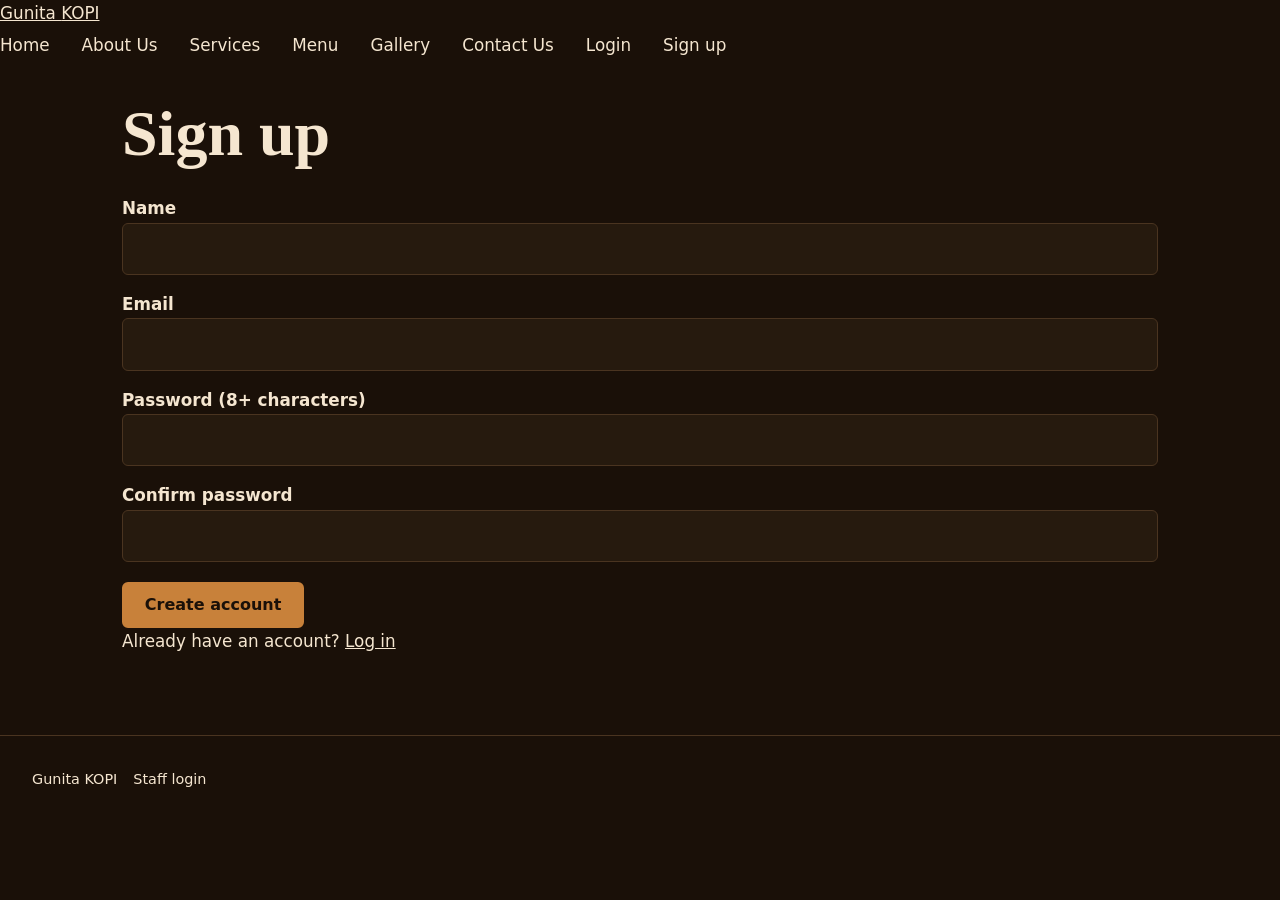
<file: signup.html>
<!doctype html><html lang="en"><head><meta charset="utf-8"><meta name="viewport" content="width=device-width,initial-scale=1"><title>Sign up | Gunita KOPI</title><link href="https://fonts.googleapis.com/css2?family=Figtree:wght@400;700&family=Young+Serif&display=swap" rel="stylesheet"><link rel="stylesheet" href="style.css"></head><body data-page="signup"><header></header><main><section><div class="wrap" id="app"></div></section></main><footer><div class="wrap"><span>Gunita KOPI</span></div></footer><script src="app.js"></script></body></html>
</file>
<file: style.css>
:root{
  --bg:#1a1008; --card:#261a0e; --line:#4a3420; --cream:#f5e6d0;
  --orange:#c8813a; --orange2:#e8a255; --ok:#7eb89a; --bad:#e08a7a;
  --serif:'Fraunces',Georgia,serif; --sans:'Nunito Sans',system-ui,sans-serif;
  --s1:.5rem; --s2:1rem; --s3:2rem; --s4:4rem;
}
*{box-sizing:border-box}
html{scroll-behavior:smooth}
body{margin:0;background:var(--bg);color:var(--cream);font:1.05rem/1.65 var(--sans)}
h1,h2,h3{font-family:var(--serif);line-height:1.15;margin:0 0 var(--s2)}
h1{font-size:clamp(2.2rem,6vw,4rem);font-weight:800}
h2{font-size:1.7rem;margin-top:var(--s4)}
h3{font-size:1.2rem;color:var(--orange2)}
p{margin:0 0 var(--s2);max-width:62ch}
a{color:inherit}
:focus-visible{outline:3px solid var(--orange2);outline-offset:3px}
.skip{position:absolute;left:-999px}.skip:focus{left:var(--s2);top:var(--s2);background:var(--cream);color:var(--bg);padding:var(--s1);z-index:99}

.top{position:sticky;top:0;z-index:10;display:flex;align-items:center;gap:var(--s3);padding:var(--s2) var(--s3);background:var(--bg);border-bottom:1px solid var(--line)}
.brand{display:flex;align-items:center;gap:var(--s1);font:800 1.3rem var(--serif);text-decoration:none}
.mark{display:grid;place-items:center;width:2.2rem;height:2.2rem;border-radius:50%;background:var(--orange);color:var(--bg)}
nav{display:flex;gap:var(--s3);margin:0 auto}
nav a{text-decoration:none;padding:.25rem 0;border-bottom:2px solid transparent}
nav a:hover{color:var(--orange2)}
nav a.active{border-color:var(--orange);color:var(--orange2)}
.burger{display:none;margin-left:auto}
.burger,.x{background:none;border:1px solid var(--line);color:var(--cream);padding:.6rem 1rem;border-radius:6px;font:inherit;cursor:pointer}

.btn{background:var(--orange);color:var(--bg);border:2px solid var(--orange);border-radius:6px;padding:.7rem 1.3rem;min-height:44px;font:700 1rem var(--sans);cursor:pointer;text-decoration:none;display:inline-flex;align-items:center;gap:.5rem;transition:background .15s}
.btn:hover{background:var(--orange2);border-color:var(--orange2)}
.btn.ghost{background:transparent;color:var(--cream);border-color:var(--line)}
.btn.ghost:hover{border-color:var(--orange2);color:var(--orange2)}
.btn.wide{width:100%;justify-content:center;margin-top:var(--s1)}
.count{background:var(--bg);color:var(--orange2);border-radius:99px;padding:0 .5rem;font-size:.85rem}

main{max-width:1100px;margin:0 auto;padding:var(--s3) var(--s3) var(--s4)}
.page{display:none}.page.show{display:block;animation:in .3s}
@keyframes in{from{opacity:0}to{opacity:1}}
.lead{font-size:1.2rem;color:var(--cream);opacity:.9}
.row{display:flex;gap:var(--s2);flex-wrap:wrap;margin-top:var(--s3)}
.hero{display:grid;grid-template-columns:1.1fr .9fr;gap:var(--s3);align-items:center;padding:var(--s3) 0}
.two{display:grid;grid-template-columns:1fr 1fr;gap:var(--s3);align-items:start}
.grid{display:grid;grid-template-columns:repeat(auto-fill,minmax(230px,1fr));gap:var(--s2)}
.card{background:var(--card);border:1px solid var(--line);border-radius:10px;padding:var(--s2);display:flex;flex-direction:column;gap:.25rem}
.card.center{text-align:center;align-items:center}
.card .meta{display:flex;justify-content:space-between;align-items:center;margin-top:auto;padding-top:var(--s1)}
.card p{font-size:.95rem;opacity:.85;margin:0}
.price{font:700 1.1rem var(--serif);color:var(--orange2)}
.card .btn{padding:.4rem 1rem}
.card.out{opacity:.55}

.ph{display:grid;place-items:center;min-height:260px;border:1px dashed var(--line);border-radius:10px;background:linear-gradient(135deg,#261a0e,#3a2815);color:var(--orange2);text-align:center;padding:var(--s2);font-size:.9rem}
.ph.sm{min-height:120px;width:100%}.hero-ph{min-height:340px}

.tabs{display:flex;gap:var(--s1);flex-wrap:wrap;margin:var(--s2) 0}
.tabs button{background:transparent;color:var(--cream);border:1px solid var(--line);border-radius:99px;padding:.5rem 1.1rem;font:600 .95rem var(--sans);cursor:pointer;min-height:44px}
.tabs button[aria-selected=true]{background:var(--orange);border-color:var(--orange);color:var(--bg)}
.status{min-height:1.6rem;color:var(--ok);font-weight:600;margin:var(--s1) 0}
.status.err{color:var(--bad)}
.note,small{opacity:.7;font-size:.85rem}
.cta{display:flex;justify-content:space-between;align-items:center;gap:var(--s2);flex-wrap:wrap;margin-top:var(--s3);padding:var(--s2) var(--s3);background:var(--card);border:1px solid var(--line);border-radius:10px}
.cta p{margin:0;font:600 1.3rem var(--serif)}
.gal{display:grid;grid-template-columns:repeat(auto-fill,minmax(220px,1fr));gap:var(--s2)}
.gal .ph{min-height:170px}
.link{color:var(--orange2)}

form label,.cart label{display:block;margin:var(--s2) 0 .25rem;font-weight:600}
input,textarea{width:100%;background:var(--card);color:var(--cream);border:1px solid var(--line);border-radius:6px;padding:.7rem;font:inherit}
input:focus,textarea:focus{outline:none;border-color:var(--orange2);box-shadow:0 0 0 3px #c8813a55}
form .btn{margin-top:var(--s2)}
input[aria-invalid=true],textarea[aria-invalid=true]{border-color:var(--bad)}

footer{display:flex;justify-content:space-between;gap:var(--s2);flex-wrap:wrap;padding:var(--s3);border-top:1px solid var(--line);font-size:.9rem}
footer a{margin-left:var(--s2);text-decoration:none}

.cart{position:fixed;top:0;right:0;height:100%;width:min(400px,100%);background:var(--card);border-left:1px solid var(--line);padding:var(--s3);transform:translateX(100%);transition:transform .25s;z-index:30;overflow:auto}
.cart.open{transform:none}
.cart-head{display:flex;justify-content:space-between;align-items:center}
.cart-head h2{margin:0}
.scrim{position:fixed;inset:0;background:#000a;opacity:0;pointer-events:none;transition:opacity .25s;z-index:20}
.scrim.on{opacity:1;pointer-events:auto}
.line{display:flex;justify-content:space-between;align-items:center;gap:var(--s1);padding:.7rem 0;border-bottom:1px solid var(--line)}
.qty{display:flex;align-items:center;gap:.4rem}
.qty button{width:32px;height:32px;border-radius:50%;border:1px solid var(--line);background:none;color:var(--cream);cursor:pointer;font-size:1.1rem}
.total{display:flex;justify-content:space-between;font-size:1.2rem;padding:var(--s2) 0}

@media(max-width:820px){
  .burger{display:block}
  nav{display:none;position:absolute;top:100%;left:0;right:0;flex-direction:column;gap:0;background:var(--bg);border-bottom:1px solid var(--line);padding:var(--s1) var(--s3)}
  nav.open{display:flex}
  nav a{padding:.8rem 0}
  .top{gap:var(--s2);padding:var(--s2)}
  .hero,.two{grid-template-columns:1fr}
  main{padding:var(--s2)}
}
@media(prefers-reduced-motion:reduce){*{animation:none!important;transition:none!important;scroll-behavior:auto}}
</file>
